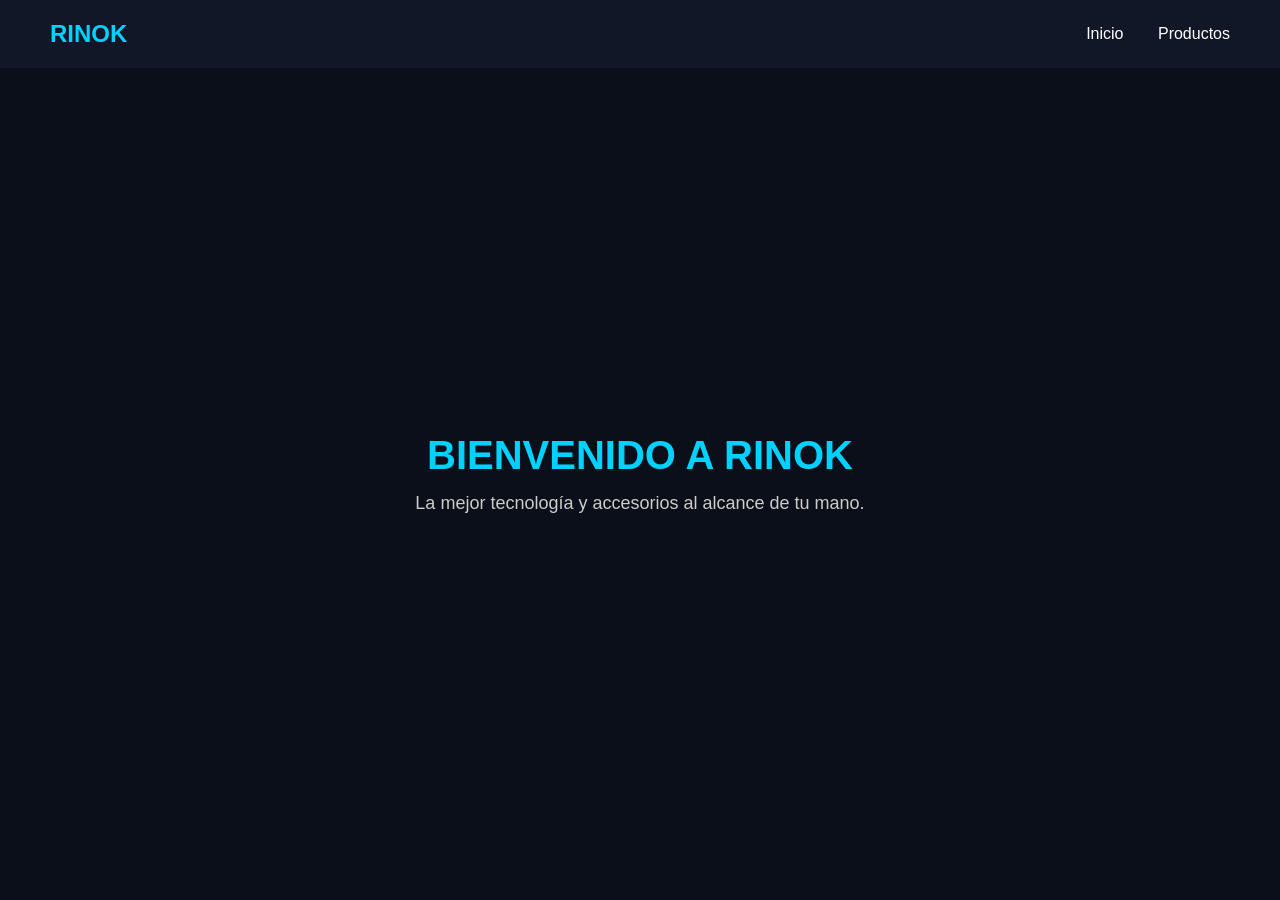
<file: index.html>
<!DOCTYPE html>
<html lang="es">
<head>
  <meta charset="UTF-8">
  <title>RINOK - Tienda Tecnológica</title>
  <link rel="stylesheet" href="estilo.css">
</head>
<body>

  <header>
    <div class="logo">RINOK</div>
    <nav>
      <a href="#inicio">Inicio</a>
      <a href="secundaria.html" target="_blank">Productos</a>
    </nav>
  </header>


  <section class="portada">
    <div class="contenido">
      <h1>BIENVENIDO A RINOK</h1>
      <p>La mejor tecnología y accesorios al alcance de tu mano.</p>
    </div>
  </section>

</body>
</html>
</file>
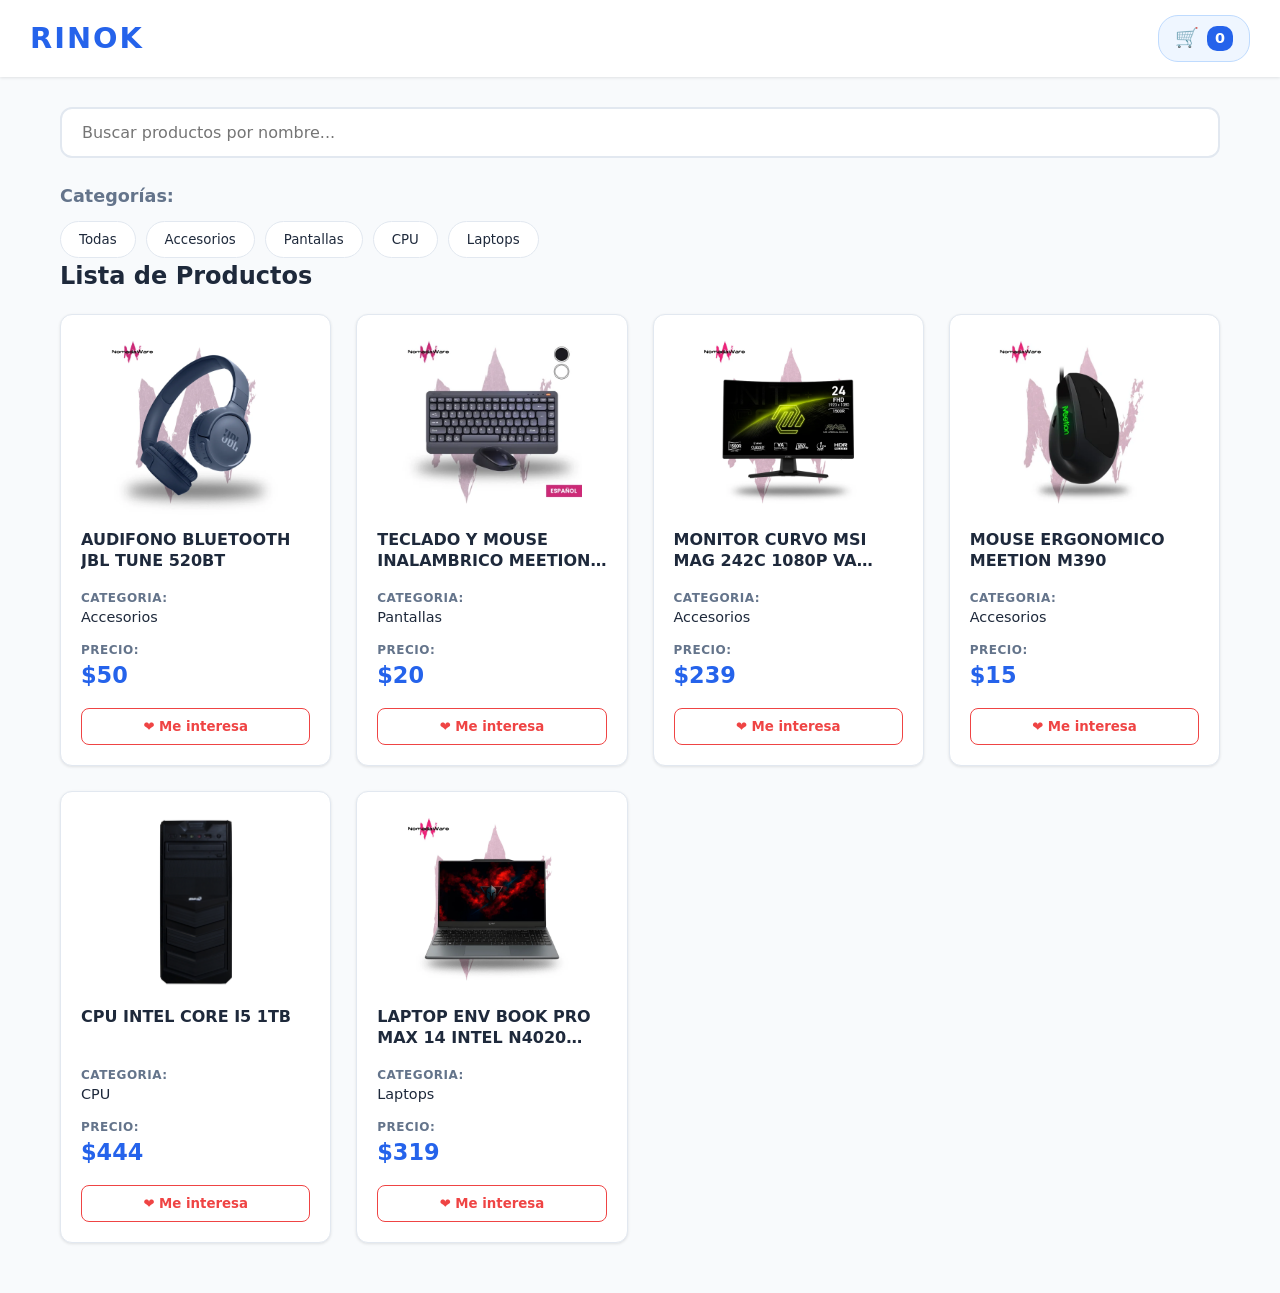
<file: index2.html>
<!DOCTYPE html>
<html lang="es">
<head>
    <meta charset="UTF-8">
    <meta name="viewport" content="width=device-width, initial-scale=1.0">
    <title>RINOK - PRODUCTOS</title>
    <link rel="stylesheet" href="./estilos.css">
</head>
<body>

    <header class="header">
        <h1>RINOK</h1>
        <div class="tiendita-contador">
            <span class="icono-tienda">🛒</span>
            <span id="contador">0</span>
        </div>
    </header>

    <main>
        
        <section class="seccion-busqueda">
            <input type="text" id="input-buscar" placeholder="Buscar productos por nombre..." onkeyup="buscarProductos()">
        </section>

        <section class="seccion-categorias">
            <h3>Categorías:</h3>
            <div class="lista-categorias">
                <button class="btn-cat" onclick="filtrarCategoria('todas')">Todas</button>
                <button class="btn-cat" onclick="filtrarCategoria('accesorios')">Accesorios</button>
                <button class="btn-cat" onclick="filtrarCategoria('pantallas')">Pantallas</button>
                <button class="btn-cat" onclick="filtrarCategoria('cpu')">CPU</button>
                <button class="btn-cat" onclick="filtrarCategoria('laptops')">Laptops</button>
            </div>
        </section>

        <h2>Lista de Productos</h2>

        <section class="grid-productos">

            <div class="producto accesorios">
                <img src="/imagenes/NomadaWare_audifono_jbl_tune_520bt_azul-1000x1000.webp" alt="Audifonos">
                <a class="subrayado" href="/producto1.html" target="_blank">
                    <h3>AUDIFONO BLUETOOTH JBL TUNE 520BT</h3>
                </a>
                <h4>Categoria:</h4>
                <p>Accesorios</p>
                <h4>Precio:</h4>
                <p>$50</p>
                <button class="btn-interes" onclick="agregarAlContador(this)">❤️ Me interesa</button>
            </div>


            <div class="producto pantallas">
                <img src="/imagenes/NomadaWare_Teclado_inalambrico_meetion_mini5000-500x500.webp" alt="Teclado">
                <a class="subrayado" href="/producto2.html" target="_blank">
                    <h3>TECLADO Y MOUSE INALAMBRICO MEETION MINI5000</h3>
                </a>
                <h4>Categoria:</h4>
                <p>Pantallas</p>
                <h4>Precio:</h4>
                <p>$20</p>
                <button class="btn-interes" onclick="agregarAlContador(this)">❤️ Me interesa</button>
            </div>

            <div class="producto accesorios">
                <img src="/imagenes/NomadaWare_monitor_MSI_MAG_242C.webp" alt="Monitor">
                <a class="subrayado" href="/producto3.html" target="_blank">
                    <h3>MONITOR CURVO MSI MAG 242C 1080P VA 180HZ 1MS</h3>
                </a>
                <h4>Categoria:</h4>
                <p>Accesorios</p>
                <h4>Precio:</h4>
                <p>$239</p>
                <button class="btn-interes" onclick="agregarAlContador(this)">❤️ Me interesa</button>
            </div>

            <div class="producto accesorios">
                <img src="/imagenes/NomadaWare_mouse_meetion_m390-500x500.webp" alt="Mouse">
                <a class="subrayado" href="#" target="_blank">
                    <h3>MOUSE ERGONOMICO MEETION M390</h3>
                </a>
                <h4>Categoria:</h4>
                <p>Accesorios</p>
                <h4>Precio:</h4>
                <p>$15</p>
                <button class="btn-interes" onclick="agregarAlContador(this)">❤️ Me interesa</button>
            </div>

            <div class="producto cpu">
                <img src="/imagenes/img_2565d0png" alt="CPU">
                <a class="subrayado" href="#" target="_blank">
                    <h3>CPU INTEL CORE I5 1TB</h3>
                </a>
                <h4>Categoria:</h4>
                <p>CPU</p>
                <h4>Precio:</h4>
                <p>$444</p>
                <button class="btn-interes" onclick="agregarAlContador(this)">❤️ Me interesa</button>
            </div>

            <div class="producto laptops">
                <img src="/imagenes/NomadaWare_laptop_env_book_pro_max_14.webp" alt="Laptop">
                <a class="subrayado" href="#" target="_blank">
                    <h3>LAPTOP ENV BOOK PRO MAX 14 INTEL N4020 +8GB RAM +256GB SSD</h3>
                </a>
                <h4>Categoria:</h4>
                <p>Laptops</p>
                <h4>Precio:</h4>
                <p>$319</p>
                <button class="btn-interes" onclick="agregarAlContador(this)">❤️ Me interesa</button>
            </div>

        </section>

    </main>

    <script src="./script.js"></script>

</body>
</html>
</file>
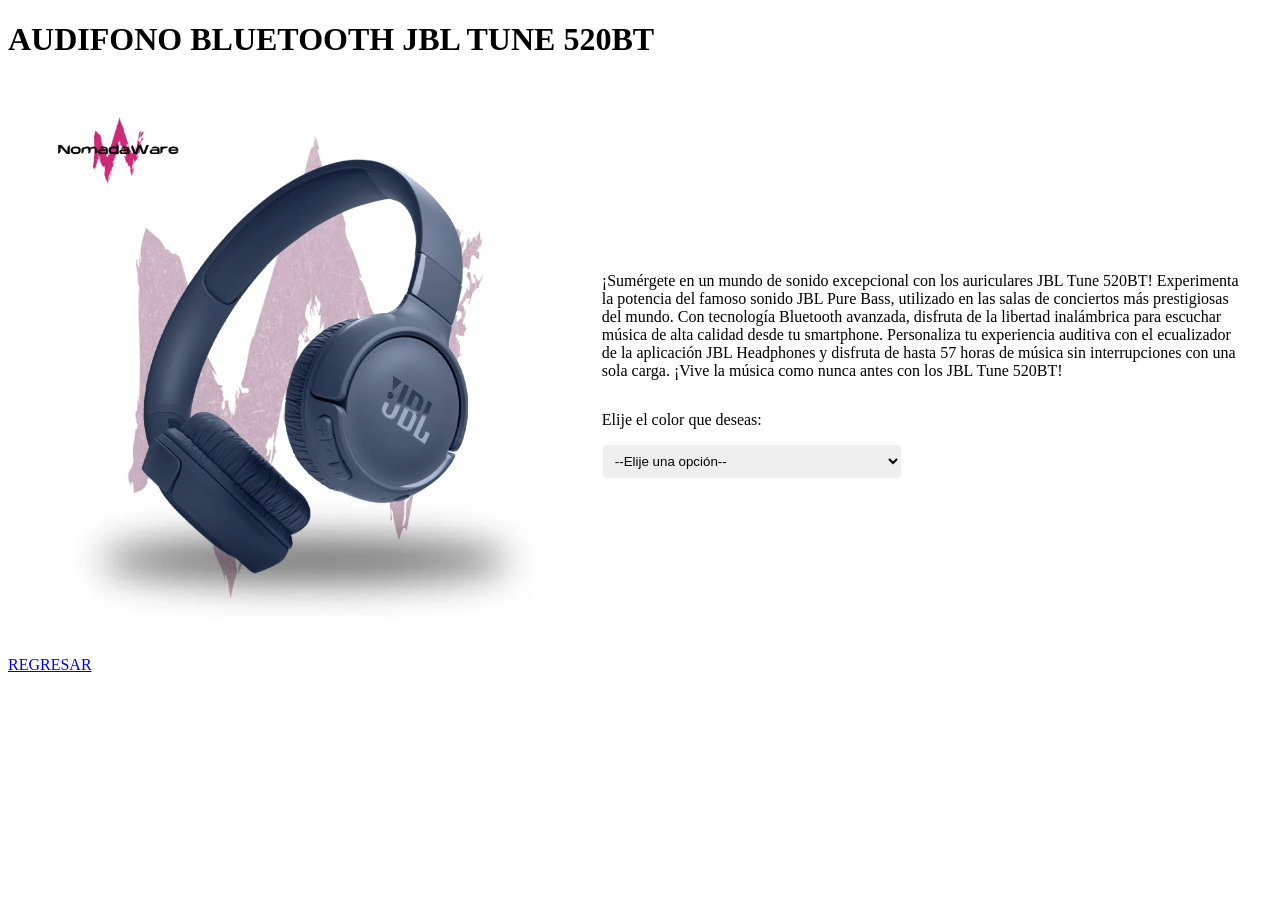
<file: producto1.html>
<!DOCTYPE html>
<html lang="es">
<head>
    <meta charset="UTF-8">
    <meta name="viewport" content="width=device-width, initial-scale=1.0">
    <title>AUDIFONO BLUETOOTH JBL TUNE 520BT</title>
    <link rel="stylesheet" href="diseño_p.css" >
</head>
<body>
    <header>
        <h1>AUDIFONO BLUETOOTH JBL TUNE 520BT</H1>

    </header>

    <main>
      <div class="producto-contenedor">
  
    <div class="producto-imagen">
        <img src="./imagenes/NomadaWare_audifono_jbl_tune_520bt_azul-1000x1000.webp" alt="Audífono JBL">
    </div>

    <div class="producto-info">
    <p>¡Sumérgete en un mundo de sonido excepcional con los auriculares JBL Tune 520BT! Experimenta la potencia del famoso sonido JBL Pure Bass, utilizado en las salas de conciertos más prestigiosas del mundo. Con tecnología Bluetooth avanzada, disfruta de la libertad inalámbrica para escuchar música de alta calidad desde tu smartphone. Personaliza tu experiencia auditiva con el ecualizador de la aplicación JBL Headphones y disfruta de hasta 57 horas de música sin interrupciones con una sola carga. ¡Vive la música como nunca antes con los JBL Tune 520BT!</p>
    
    <label for="color-select">Elije el color que deseas:</label>
    <select id="color-select">
      <option>--Elije una opción--</option>
      <option value="a">Amarillo</option>
      <option value="r">Rojo</option>
      <option value="b">Azul</option>
    </select>
    </div>

      </div>

    </main>
    
      <footer>
       <a href="secundaria.html">REGRESAR</a> 
    </footer>
</body>
</html>
</file>
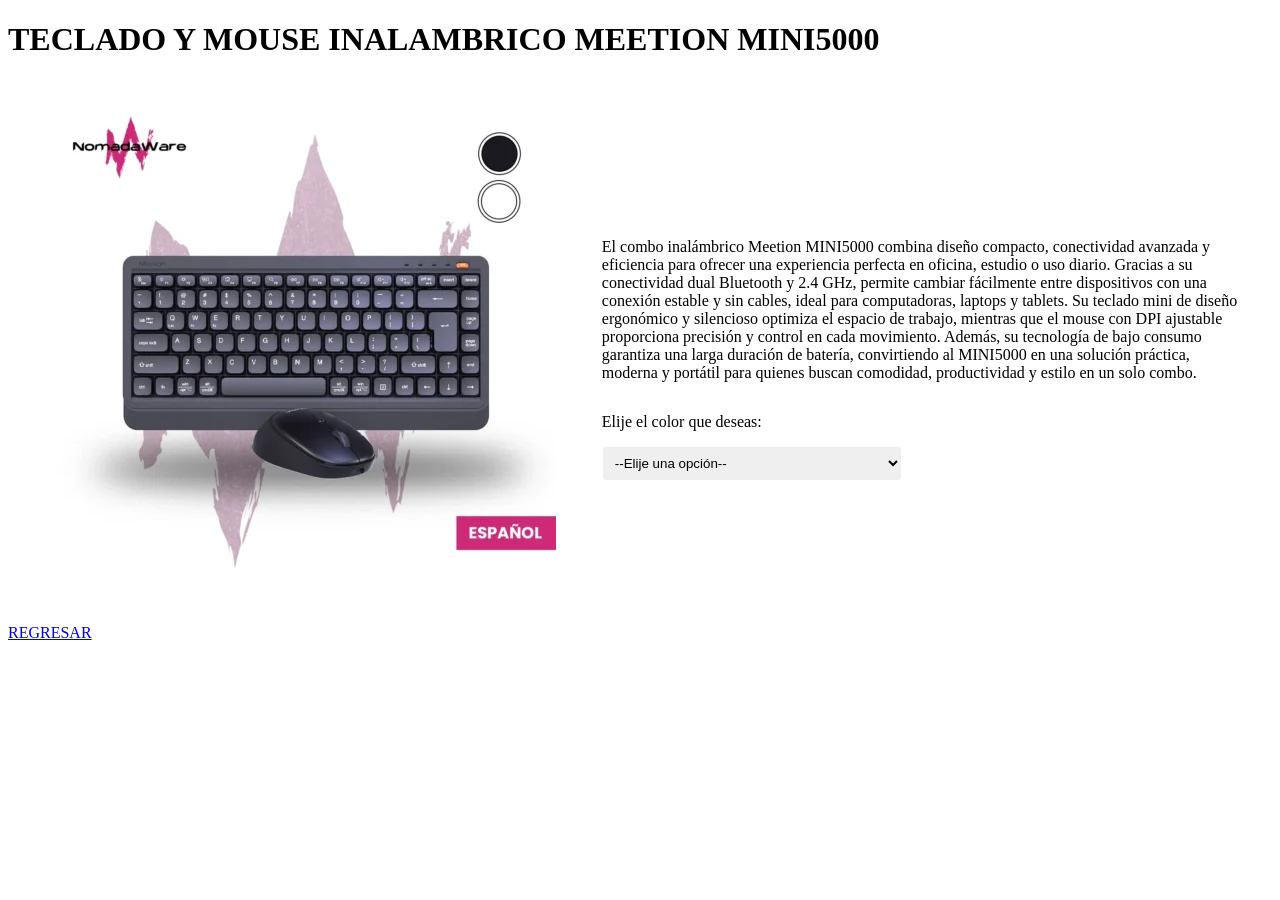
<file: producto2.html>
<!DOCTYPE html>
<html lang="es">
<head>
    <meta charset="UTF-8">
    <meta name="viewport" content="width=device-width, initial-scale=1.0">
    <title>TECLADO Y MOUSE INALAMBRICO MEETION MINI5000</title>
    <link rel="stylesheet" href="diseño_p.css" >
</head>
<body>
    <header>
        <h1>TECLADO Y MOUSE INALAMBRICO MEETION MINI5000</H1>

    </header>

    <main>
      <div class="producto-contenedor">
  
    <div class="producto-imagen">
        <img src="./imagenes/NomadaWare_Teclado_inalambrico_meetion_mini5000-500x500.webp" alt="Teclado Inalambrico">
    </div>

    <div class="producto-info">
    <p>El combo inalámbrico Meetion MINI5000 combina diseño compacto, conectividad avanzada y eficiencia para ofrecer una experiencia perfecta en oficina, estudio o uso diario. Gracias a su conectividad dual Bluetooth y 2.4 GHz, permite cambiar fácilmente entre dispositivos con una conexión estable y sin cables, ideal para computadoras, laptops y tablets. Su teclado mini de diseño ergonómico y silencioso optimiza el espacio de trabajo, mientras que el mouse con DPI ajustable proporciona precisión y control en cada movimiento. Además, su tecnología de bajo consumo garantiza una larga duración de batería, convirtiendo al MINI5000 en una solución práctica, moderna y portátil para quienes buscan comodidad, productividad y estilo en un solo combo.</p>
    
    <label for="color-select">Elije el color que deseas:</label>
    <select id="color-select">
      <option>--Elije una opción--</option>
      <option value="a">Amarillo</option>
      <option value="r">Rojo</option>
      <option value="b">Azul</option>
    </select>
    </div>

      </div>

    </main>

      <footer>
       <a href="secundaria.html">REGRESAR</a> 
    </footer>
    
</body>
</html>
</file>
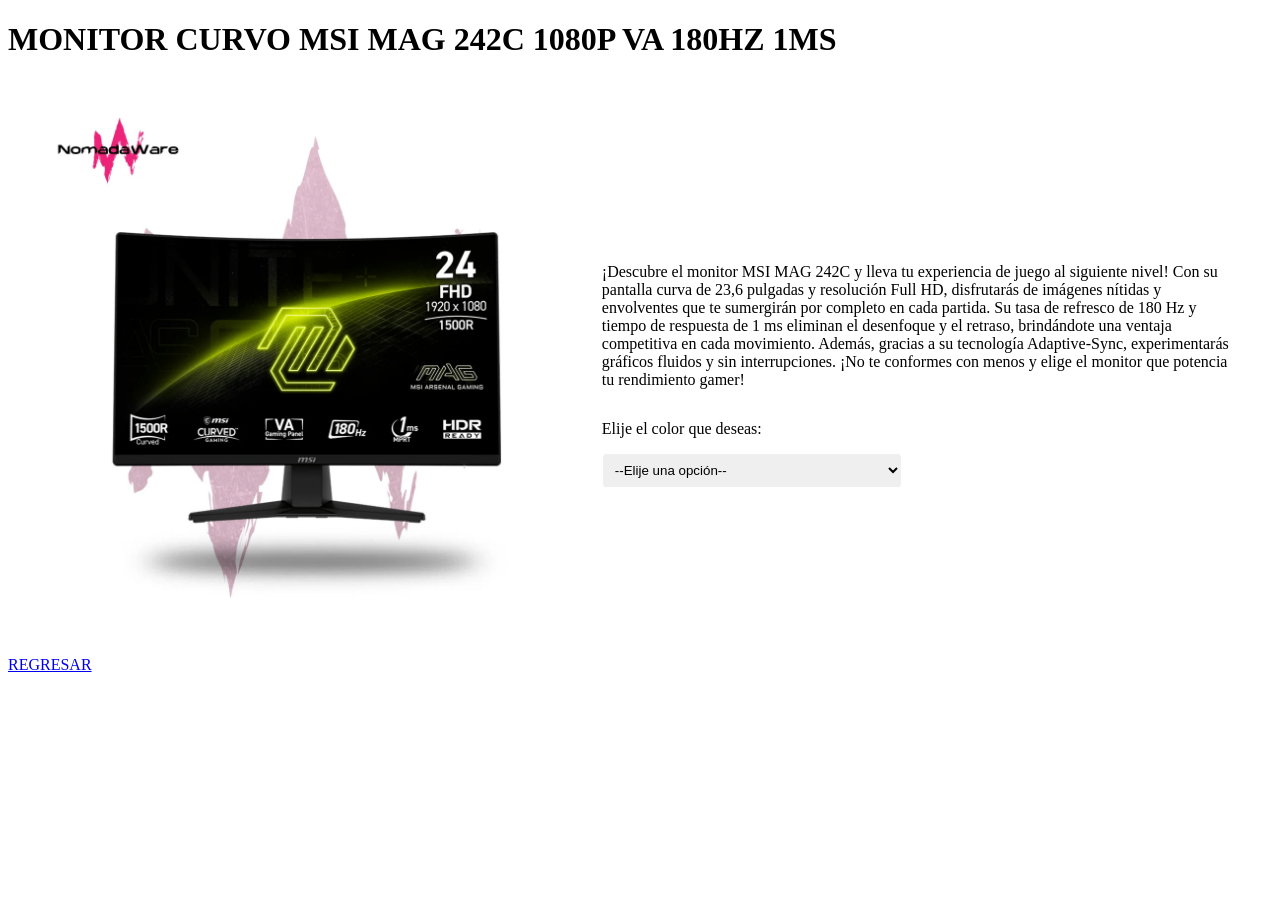
<file: producto3.html>
<!DOCTYPE html>
<html lang="es">
<head>
    <meta charset="UTF-8">
    <meta name="viewport" content="width=device-width, initial-scale=1.0">
    <title>MONITOR CURVO MSI MAG 242C 1080P VA 180HZ 1MS</title>
    <link rel="stylesheet" href="diseño_p.css" >
</head>
<body>
    <header>
        <h1>MONITOR CURVO MSI MAG 242C 1080P VA 180HZ 1MS</H1>

    </header>

    <main>
      <div class="producto-contenedor">
  
    <div class="producto-imagen">
        <img src="./imagenes/NomadaWare_monitor_MSI_MAG_242C.webp" alt="Teclado Inalambrico">
    </div>

    <div class="producto-info">
    <p>¡Descubre el monitor MSI MAG 242C y lleva tu experiencia de juego al siguiente nivel! Con su pantalla curva de 23,6 pulgadas y resolución Full HD, disfrutarás de imágenes nítidas y envolventes que te sumergirán por completo en cada partida. Su tasa de refresco de 180 Hz y tiempo de respuesta de 1 ms eliminan el desenfoque y el retraso, brindándote una ventaja competitiva en cada movimiento. Además, gracias a su tecnología Adaptive-Sync, experimentarás gráficos fluidos y sin interrupciones. ¡No te conformes con menos y elige el monitor que potencia tu rendimiento gamer!</p>
    
    <label for="color-select">Elije el color que deseas:</label>
    <select id="color-select">
      <option>--Elije una opción--</option>
      <option value="a">Amarillo</option>
      <option value="r">Rojo</option>
      <option value="b">Azul</option>
    </select>
    </div>

      </div>

    </main>

    <footer>
       <a href="secundaria.html">REGRESAR</a> 
    </footer>
    
</body>
</html>
</file>
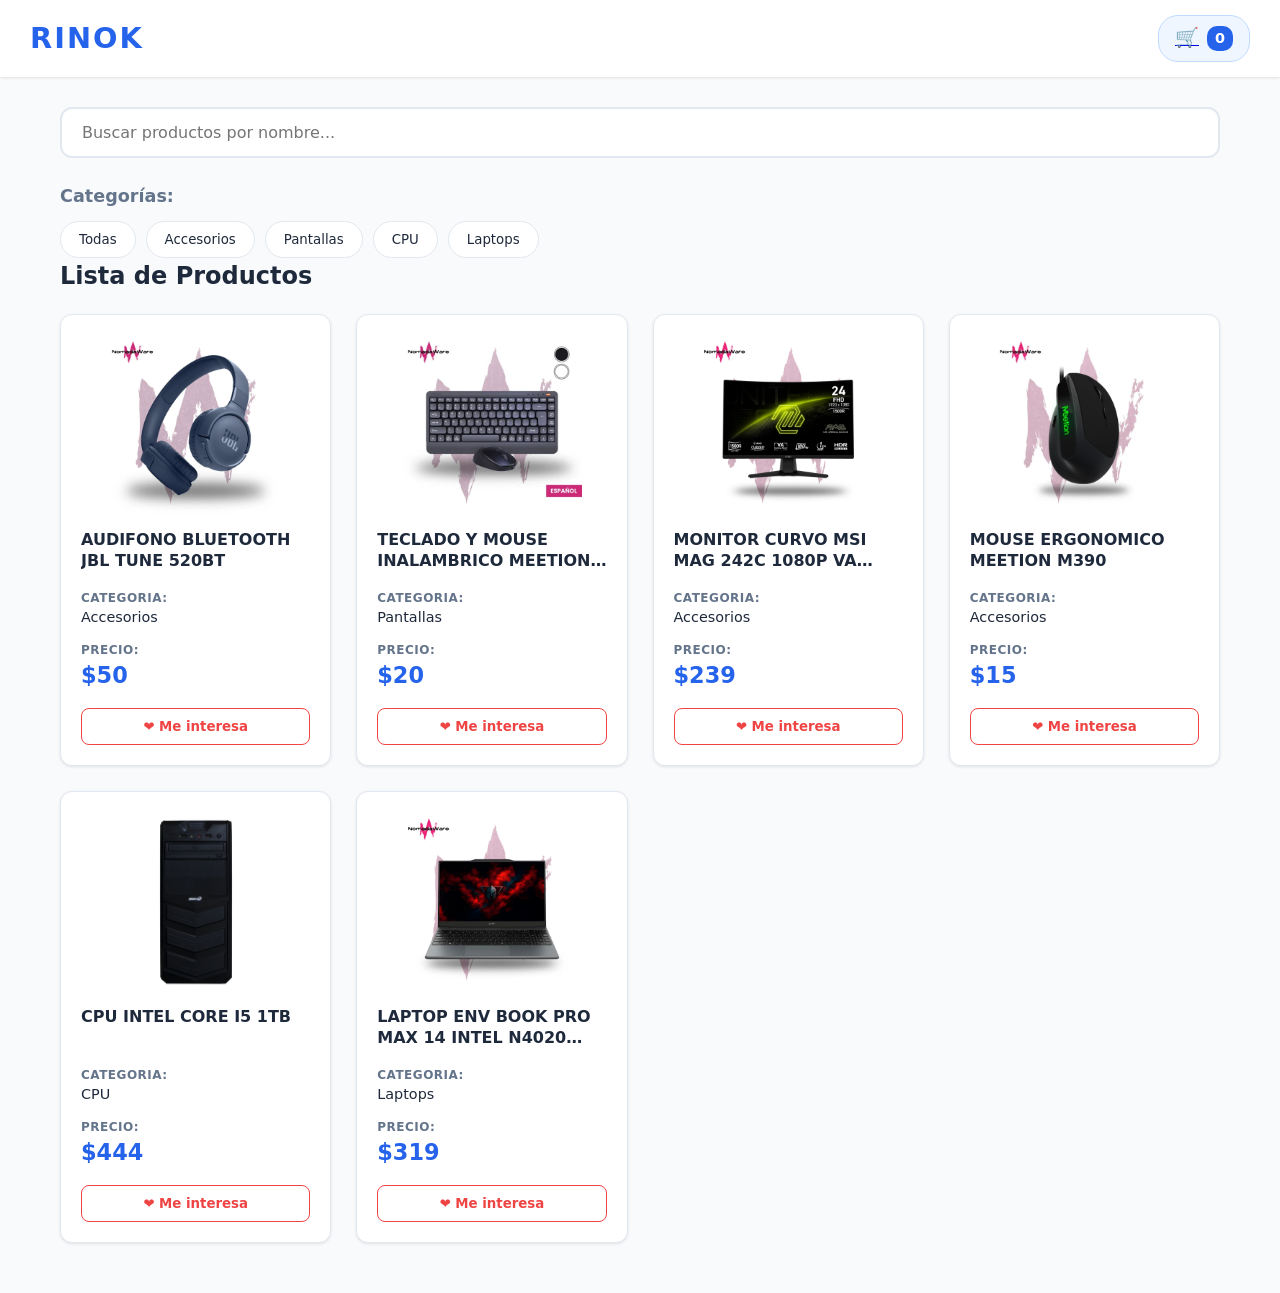
<file: secundaria.html>
<!DOCTYPE html>
<html lang="es">
<head>
    <meta charset="UTF-8">
    <meta name="viewport" content="width=device-width, initial-scale=1.0">
    <title>RINOK - PRODUCTOS</title>
    <link rel="stylesheet" href="./estilos.css">
</head>
<body>

    <header class="header">
        <h1>RINOK</h1>
        <div class="tiendita-contador">
            <a href="/tienda.html" target="_blank"><span class="icono-tienda">🛒</span></a>
            <span id="contador">0</span>
        </div>
    </header>

    <main>
        
        <section class="seccion-busqueda">
            <input type="text" id="input-buscar" placeholder="Buscar productos por nombre..." onkeyup="buscarProductos()">
        </section>

        <section class="seccion-categorias">
            <h3>Categorías:</h3>
            <div class="lista-categorias">
                <button class="btn-cat" onclick="filtrarCategoria('todas')">Todas</button>
                <button class="btn-cat" onclick="filtrarCategoria('accesorios')">Accesorios</button>
                <button class="btn-cat" onclick="filtrarCategoria('pantallas')">Pantallas</button>
                <button class="btn-cat" onclick="filtrarCategoria('cpu')">CPU</button>
                <button class="btn-cat" onclick="filtrarCategoria('laptops')">Laptops</button>
            </div>
        </section>

        <h2>Lista de Productos</h2>

        <section class="grid-productos">

            <div class="producto accesorios">
                <img src="./imagenes/NomadaWare_audifono_jbl_tune_520bt_azul-1000x1000.webp" alt="Audifonos">
                <a class="subrayado" href="./producto1.html" target="_blank">
                    <h3>AUDIFONO BLUETOOTH JBL TUNE 520BT</h3>
                </a>
                <h4>Categoria:</h4>
                <p>Accesorios</p>
                <h4>Precio:</h4>
                <p>$50</p>
                <button class="btn-interes" onclick="agregarAlContador(this)">❤️ Me interesa</button>
            </div>


            <div class="producto pantallas">
                <img src="./imagenes/NomadaWare_Teclado_inalambrico_meetion_mini5000-500x500.webp" alt="Teclado">
                <a class="subrayado" href="./producto2.html" target="_blank">
                    <h3>TECLADO Y MOUSE INALAMBRICO MEETION MINI5000</h3>
                </a>
                <h4>Categoria:</h4>
                <p>Pantallas</p>
                <h4>Precio:</h4>
                <p>$20</p>
                <button class="btn-interes" onclick="agregarAlContador(this)">❤️ Me interesa</button>
            </div>

            <div class="producto accesorios">
                <img src="./imagenes/NomadaWare_monitor_MSI_MAG_242C.webp" alt="Monitor">
                <a class="subrayado" href="./producto3.html" target="_blank">
                    <h3>MONITOR CURVO MSI MAG 242C 1080P VA 180HZ 1MS</h3>
                </a>
                <h4>Categoria:</h4>
                <p>Accesorios</p>
                <h4>Precio:</h4>
                <p>$239</p>
                <button class="btn-interes" onclick="agregarAlContador(this)">❤️ Me interesa</button>
            </div>

            <div class="producto accesorios">
                <img src="./imagenes/NomadaWare_mouse_meetion_m390-500x500.webp" alt="Mouse">
                <a class="subrayado" href="#" target="_blank">
                    <h3>MOUSE ERGONOMICO MEETION M390</h3>
                </a>
                <h4>Categoria:</h4>
                <p>Accesorios</p>
                <h4>Precio:</h4>
                <p>$15</p>
                <button class="btn-interes" onclick="agregarAlContador(this)">❤️ Me interesa</button>
            </div>

            <div class="producto cpu">
                <img src="./imagenes/img_2565d0png" alt="CPU">
                <a class="subrayado" href="#" target="_blank">
                    <h3>CPU INTEL CORE I5 1TB</h3>
                </a>
                <h4>Categoria:</h4>
                <p>CPU</p>
                <h4>Precio:</h4>
                <p>$444</p>
                <button class="btn-interes" onclick="agregarAlContador(this)">❤️ Me interesa</button>
            </div>

            <div class="producto laptops">
                <img src="./imagenes/NomadaWare_laptop_env_book_pro_max_14.webp" alt="Laptop">
                <a class="subrayado" href="#" target="_blank">
                    <h3>LAPTOP ENV BOOK PRO MAX 14 INTEL N4020 +8GB RAM +256GB SSD</h3>
                </a>
                <h4>Categoria:</h4>
                <p>Laptops</p>
                <h4>Precio:</h4>
                <p>$319</p>
                <button class="btn-interes" onclick="agregarAlContador(this)">❤️ Me interesa</button>
            </div>

        </section>

    </main>

    <script src="./script.js"></script>

</body>
</html>
</file>
<file: estilo.css>
* {
  margin: 0;
  padding: 0;
  box-sizing: border-box;
  font-family: Arial, sans-serif;
}

body {
  background-color: #0b0f19; 
  color: #ffffff;            
}


header {
  background-color: #111726; 
  padding: 20px 50px;
  display: flex;
  justify-content: space-between; 
  align-items: center;           
}

.logo {
  font-size: 24px;
  font-weight: bold;
  color: #00d2ff; 
}

nav a {
  color: #ffffff;
  text-decoration: none; 
  margin-left: 30px;     
  font-size: 16px;
}

nav a:hover {
  color: #00d2ff; 
}


.portada {
  height: 90vh; 
  display: flex;
  justify-content: center; 
  align-items: center;     
  text-align: center;
  
 
  background-image: url('https://images.unsplash.com/photo-1531297484001-80022131f5a1?auto=format&fit=crop&w=1920&q=80');
  background-size: cover;     
  background-position: center; 
}


.contenido {
  background-color: rgba(11, 15, 25, 0.8); 
  padding: 40px;
  border-radius: 10px; 
}

.contenido h1 {
  font-size: 40px;
  margin-bottom: 15px;
  color: #00d2ff;
}

.contenido p {
  font-size: 18px;
  color: #cccccc; 
  margin-bottom: 0; 
}
</file>
<file: estilos.css>
* {
    margin: 0;
    padding: 0;
    box-sizing: border-box;
    font-family: 'Segoe UI', system-ui, -apple-system, sans-serif;
}

:root {
    --primary-color: #2563eb;      
    --primary-hover: #1d4ed8;
    --accent-color: #ef4444;     
    --accent-hover: #dc2626;
    --bg-color: #f8fafc;           
    --card-bg: #ffffff;           
    --text-color: #1e293b;        
    --text-muted: #64748b;        
    --border-color: #e2e8f0;      
    --shadow-sm: 0 1px 3px rgba(0, 0, 0, 0.1);
    --shadow-md: 0 4px 6px -1px rgba(0, 0, 0, 0.1);
    --shadow-lg: 0 10px 15px -3px rgba(0, 0, 0, 0.1);
    --radius: 12px;
}

body {
    background-color: var(--bg-color);
    color: var(--text-color);
    line-height: 1.5;
    padding-bottom: 50px;
}

main {
    max-width: 1200px;
    margin: 0 auto;
    padding: 0 20px;
}

.header {
    background-color: var(--card-bg);
    box-shadow: var(--shadow-sm);
    padding: 15px 30px;
    display: flex;
    justify-content: space-between;
    align-items: center;
    position: sticky;
    top: 0;
    z-index: 100;
    margin-bottom: 30px;
}

.header h1 {
    font-size: 1.8rem;
    font-weight: 800;
    letter-spacing: 2px;
    color: var(--primary-color);
}

.tiendita-contador {
    background-color: #eff6ff;
    border: 1px solid #bfdbfe;
    padding: 8px 16px;
    border-radius: 20px;
    display: flex;
    align-items: center;
    gap: 8px;
    font-weight: 600;
}

.icono-tienda {
    font-size: 1.2rem;
}

#contador {
    background-color: var(--primary-color);
    color: white;
    padding: 2px 8px;
    border-radius: 10px;
    font-size: 0.9rem;
}

.seccion-busqueda {
    margin-bottom: 25px;
}

#input-buscar {
    width: 100%;
    padding: 14px 20px;
    font-size: 1rem;
    border: 2px solid var(--border-color);
    border-radius: var(--radius);
    outline: none;
    transition: all 0.3s ease;
    background-color: var(--card-bg);
}

#input-buscar:focus {
    border-color: var(--primary-color);
    box-shadow: 0 0 0 4px rgba(37, 99, 235, 0.15);
}

.seccion-categorias h3 {
    font-size: 1.1rem;
    margin-bottom: 12px;
    color: var(--text-muted);
}

.lista-categorias {
    display: flex;
    flex-wrap: wrap;
    gap: 10px;
}

.btn-cat {
    background-color: var(--card-bg);
    border: 1px solid var(--border-color);
    color: var(--text-color);
    padding: 10px 18px;
    border-radius: 20px;
    font-weight: 500;
    cursor: pointer;
    transition: all 0.2s ease;
}

.btn-cat:hover {
    background-color: var(--primary-color);
    color: white;
    border-color: var(--primary-color);
}


h2 {
    font-size: 1.5rem;
    margin-bottom: 20px;
    color: var(--text-color);
}

.grid-productos {
    display: grid;
    grid-template-columns: repeat(auto-fill, minmax(260px, 1fr));
    gap: 25px;
}


.alerta-exito {
    position: fixed;
    top: 80px; /* Queda por debajo del header */
    left: 50%;
    transform: translateX(-50%) translateY(-20px);
    background-color: #d1fae5; /* Verde claro de alerta */
    color: #065f46;            /* Texto verde oscuro */
    border: 1px solid #a7f3d0;
    padding: 12px 24px;
    border-radius: var(--radius);
    font-weight: 600;
    box-shadow: var(--shadow-md);
    z-index: 1000;
    opacity: 0;
    pointer-events: none;
    transition: all 0.3s ease;
}

.alerta-exito.activa {
    opacity: 1;
    transform: translateX(-50%) translateY(0);
}

.producto {
    background-color: var(--card-bg);
    border: 1px solid var(--border-color);
    border-radius: var(--radius);
    padding: 20px;
    display: flex;
    flex-direction: column;
    justify-content: space-between;
    transition: transform 0.2s ease, box-shadow 0.2s ease;
    box-shadow: var(--shadow-sm);
}

.producto:hover {
    transform: translateY(-5px);
    box-shadow: var(--shadow-lg);
}

.producto img {
    width: 100%;
    height: 180px;
    object-fit: contain;
    border-radius: 8px;
    margin-bottom: 15px;
}

.subrayado {
    text-decoration: none;
    color: var(--text-color);
}

.subrayado:hover h3 {
    color: var(--primary-color);
}

.producto h3 {
    font-size: 1rem;
    font-weight: 600;
    line-height: 1.3;
    margin-bottom: 12px;
    height: 2.6em; 
    overflow: hidden;
    display: -webkit-box;
    -webkit-line-clamp: 2;
    -webkit-box-orient: vertical;
}

.producto h4 {
    font-size: 0.75rem;
    text-transform: uppercase;
    letter-spacing: 0.5px;
    color: var(--text-muted);
    margin-top: 5px;
}

.producto p {
    font-size: 0.9rem;
    margin-bottom: 8px;
}

/* Estilo especial para el precio */
.producto h4:nth-of-type(2) + p {
    font-size: 1.4rem;
    font-weight: 700;
    color: var(--primary-color);
    margin-bottom: 15px;
}


.btn-interes {
    width: 100%;
    background-color: var(--card-bg);
    color: var(--accent-color);
    border: 1.5px solid var(--accent-color);
    padding: 10px;
    border-radius: 8px;
    font-weight: 600;
    cursor: pointer;
    transition: all 0.2s ease;
    margin-top: auto;
}

.btn-interes:hover {
    background-color: var(--accent-color);
    color: white;
}

.btn-interes:active {
    transform: scale(0.98);
}


@media (max-width: 600px) {
    .header {
        padding: 15px;
    }

    .header h1 {
        font-size: 1.4rem;
    }

    .grid-productos {
        grid-template-columns: 1fr; 
    }
}
</file>
<file: diseño_p.css>
.producto-contenedor {
  display: flex;
  align-items: center; 
  gap: 30px;           
  max-width: 1200px;   
  margin: 0 auto;      
  padding: 20px;
}


.producto-imagen {
  flex: 1;             
  text-align: center;
}

.producto-imagen img {
  max-width: 100%;     
  height: auto;        
}


.producto-info {
  flex: 1.2;           
  display: flex;
  flex-direction: column; 
  gap: 15px;           
}


#color-select {
  width: 100%;
  max-width: 300px;    
  padding: 8px;
  border: 1px solid #ffffff;
  border-radius: 4px;
}
</file>
